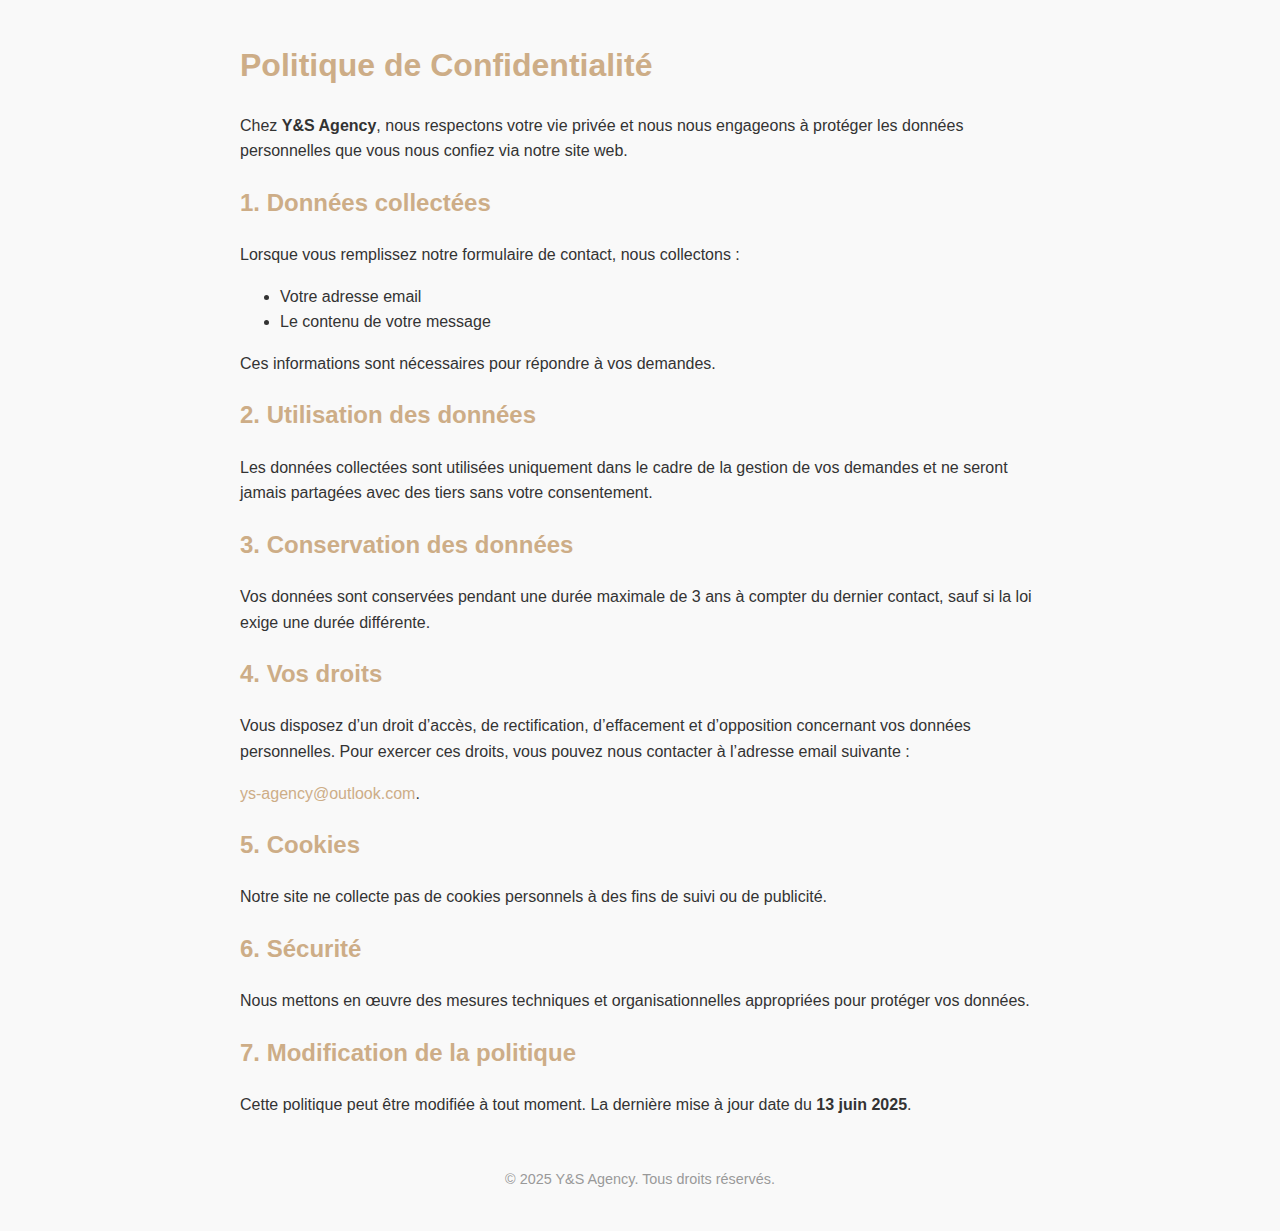
<file: politique-confidentialite.html>
<!DOCTYPE html>
<html lang="fr">
<head>
    <meta charset="UTF-8" />
    <meta name="viewport" content="width=device-width, initial-scale=1" />
    <title>Politique de Confidentialité - Y&S Agency</title>
    <style>
        body {
            font-family: Arial, sans-serif;
            max-width: 800px;
            margin: 40px auto;
            padding: 0 20px;
            color: #333;
            background-color: #f9f9f9;
            line-height: 1.6;
        }
        h1, h2 {
            color: #cdad87;
        }
        a {
            color: #cdad87;
            text-decoration: none;
        }
        a:hover {
            text-decoration: underline;
        }
        footer {
            margin-top: 50px;
            text-align: center;
            font-size: 0.9em;
            color: #999;
        }
    </style>
</head>
<body>
    <h1>Politique de Confidentialité</h1>
    <p>Chez <strong>Y&S Agency</strong>, nous respectons votre vie privée et nous nous engageons à protéger les données personnelles que vous nous confiez via notre site web.</p>
    
    <h2>1. Données collectées</h2>
    <p>Lorsque vous remplissez notre formulaire de contact, nous collectons :</p>
    <ul>
        <li>Votre adresse email</li>
        <li>Le contenu de votre message</li>
    </ul>
    <p>Ces informations sont nécessaires pour répondre à vos demandes.</p>
    
    <h2>2. Utilisation des données</h2>
    <p>Les données collectées sont utilisées uniquement dans le cadre de la gestion de vos demandes et ne seront jamais partagées avec des tiers sans votre consentement.</p>
    
    <h2>3. Conservation des données</h2>
    <p>Vos données sont conservées pendant une durée maximale de 3 ans à compter du dernier contact, sauf si la loi exige une durée différente.</p>
    
    <h2>4. Vos droits</h2>
    <p>Vous disposez d’un droit d’accès, de rectification, d’effacement et d’opposition concernant vos données personnelles. Pour exercer ces droits, vous pouvez nous contacter à l’adresse email suivante : </p>
    <p> <a href="ys-agency@outlook.com">ys-agency@outlook.com</a>.</p>
    
    <h2>5. Cookies</h2>
    <p>Notre site ne collecte pas de cookies personnels à des fins de suivi ou de publicité.</p>
    
    <h2>6. Sécurité</h2>
    <p>Nous mettons en œuvre des mesures techniques et organisationnelles appropriées pour protéger vos données.</p>
    
    <h2>7. Modification de la politique</h2>
    <p>Cette politique peut être modifiée à tout moment. La dernière mise à jour date du <strong>13 juin 2025</strong>.</p>

    <footer>
        &copy; 2025 Y&S Agency. Tous droits réservés.
    </footer>
</body>
</html>
</file>
